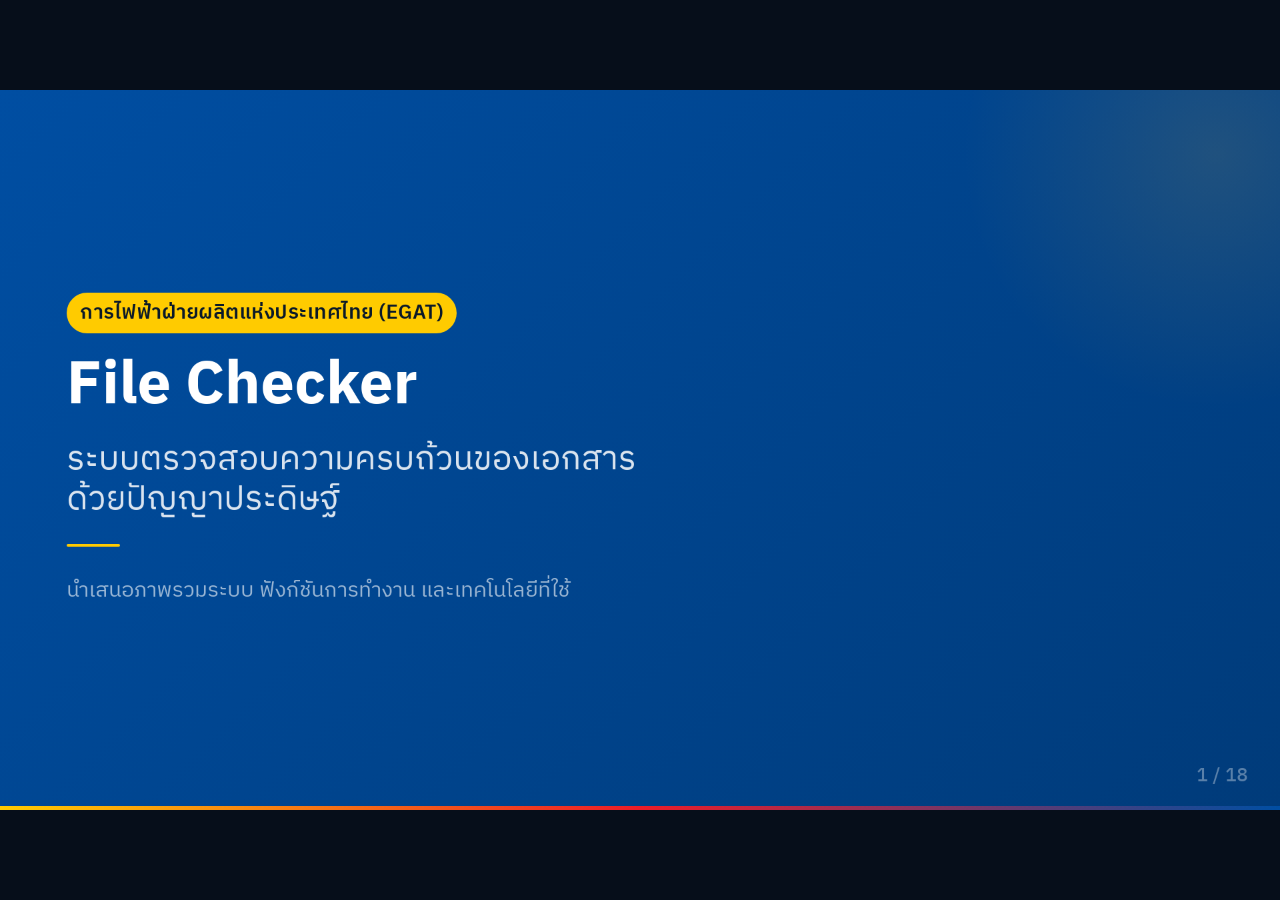
<file: docs/index.html>
<!DOCTYPE html>
<html lang="th">
<head>
<meta charset="utf-8"/>
<meta name="viewport" content="width=device-width, initial-scale=1.0"/>
<title>EGAT File Checker — นำเสนอโครงการ</title>
<script src="deck-stage.js"></script>
<link href="https://fonts.googleapis.com/css2?family=Sarabun:wght@300;400;500;600;700;800&family=IBM+Plex+Sans+Thai:wght@400;500;600;700&display=swap" rel="stylesheet"/>
<style>
:root {
  --egat-purple: #004EA2;
  --egat-purple-dark: #003B7A;
  --egat-purple-light: #2670B8;
  --egat-gold: #FFCB00;
  --egat-gold-light: #FFD940;
  --egat-red: #ED1C27;
  --egat-blue: #004EA2;
  --egat-white: #FAFAFA;
  --egat-gray: #E4EAF0;
  --egat-dark: #0A1929;
}
deck-stage { background: #060E1A; }
section {
  font-family: 'IBM Plex Sans Thai', 'Sarabun', sans-serif;
  color: #0A1929;
  overflow: hidden;
}
/* Utility */
.slide-purple { background: var(--egat-purple); color: #fff; }
.slide-dark { background: var(--egat-dark); color: #fff; }
.slide-white { background: var(--egat-white); color: var(--egat-dark); }
.slide-gold-accent { background: linear-gradient(135deg, var(--egat-purple) 0%, var(--egat-purple-dark) 100%); color: #fff; }

.tag {
  display: inline-block; padding: 6px 20px; border-radius: 100px;
  font-size:30px; font-weight: 600; letter-spacing: 0.5px;
}
.tag-gold { background: var(--egat-gold); color: var(--egat-dark); }
.tag-white { background: rgba(255,255,255,0.15); color: #fff; border: 1px solid rgba(255,255,255,0.25); }
.tag-purple { background: var(--egat-purple); color: #fff; }

.divider-gold { width: 80px; height: 4px; background: var(--egat-gold); border-radius: 2px; }
.divider-white { width: 80px; height: 4px; background: rgba(255,255,255,0.4); border-radius: 2px; }

h1 { font-weight: 800; margin: 0; line-height: 1.15; }
h2 { font-weight: 700; margin: 0; line-height: 1.2; }
h3 { font-weight: 600; margin: 0; line-height: 1.3; }
p { margin: 0; line-height: 1.6; }

.card {
  background: rgba(255,255,255,0.08); border: 1px solid rgba(255,255,255,0.12);
  border-radius: 16px; padding: 32px;
}
.card-white {
  background: #fff; border: 1px solid #D0D8E4;
  border-radius: 16px; padding: 32px; box-shadow: 0 2px 12px rgba(0,78,162,0.06);
}
.card-purple {
  background: var(--egat-purple); color: #fff;
  border-radius: 16px; padding: 32px;
}

.icon-circle {
  width: 56px; height: 56px; border-radius: 50%; display: flex;
  align-items: center; justify-content: center; font-size: 35px; flex-shrink: 0;
}
.icon-gold { background: var(--egat-gold); color: var(--egat-dark); }
.icon-purple { background: var(--egat-purple); color: #fff; }
.icon-white { background: rgba(255,255,255,0.15); color: #fff; }

.grid-2 { display: grid; grid-template-columns: 1fr 1fr; gap: 28px; }
.grid-3 { display: grid; grid-template-columns: 1fr 1fr 1fr; gap: 24px; }

.num-big { font-size:75px; font-weight: 800; color: var(--egat-gold); line-height: 1; }
.num-big-purple { font-size:75px; font-weight: 800; color: var(--egat-purple); line-height: 1; }

/* Flow arrow */
.flow { display: flex; align-items: stretch; gap: 0; }
.flow-step {
  flex: 1; padding: 20px 24px; text-align: center; position: relative;
  display: flex; flex-direction: column; align-items: center; justify-content: center; gap: 8px;
}
.flow-arrow {
  width: 28px; display: flex; align-items: center; justify-content: center;
  color: var(--egat-gold); font-size: 35px; font-weight: 700; flex-shrink: 0;
}

/* Table */
.tbl { width: 100%; border-collapse: collapse; font-size:32px; }
.tbl th { background: var(--egat-purple); color: #fff; padding: 14px 20px; text-align: left; font-weight: 600; }
.tbl td { padding: 14px 20px; border-bottom: 1px solid #D0D8E4; }
.tbl tr:nth-child(even) td { background: #EDF2F8; }

.footer-bar {
  position: absolute; bottom: 0; left: 0; right: 0; height: 6px;
  background: linear-gradient(90deg, var(--egat-gold) 0%, var(--egat-red, #ED1C27) 50%, var(--egat-purple) 100%);
}

.slide-num {
  position: absolute; bottom: 28px; right: 48px; font-size:28px;
  color: rgba(255,255,255,0.35); font-weight: 500;
}
.slide-num-dark {
  position: absolute; bottom: 28px; right: 48px; font-size:28px;
  color: rgba(30,20,51,0.25); font-weight: 500;
}
</style>
</head>
<body style="background-color: rgb(3, 78, 162)">
<deck-stage>

<!-- SLIDE 01: Title -->
<section class="slide-gold-accent" data-screen-label="01 Title" style="display: flex; flex-direction: column; justify-content: center; padding: 80px 100px; position: relative; color: #fff">
  <div style="position:absolute; top:0; right:0; width:480px; height:480px; background: radial-gradient(circle at 80% 20%, rgba(212,168,67,0.15) 0%, transparent 70%);"></div>
  <div style="display:flex; flex-direction:column; gap:28px; position:relative; z-index:1;">
    <span class="tag tag-gold" style="align-self:flex-start;">การไฟฟ้าฝ่ายผลิตแห่งประเทศไทย (EGAT)</span>
    <h1 style="font-size:90px;">File Checker</h1>
    <h2 style="font-size:50px; font-weight:400; opacity:0.85;">ระบบตรวจสอบความครบถ้วนของเอกสาร<br/>ด้วยปัญญาประดิษฐ์</h2>
    <div class="divider-gold" style="margin-top:8px;"></div>
    <p style="font-size:32px; opacity:0.6; margin-top:12px;">นำเสนอภาพรวมระบบ ฟังก์ชันการทำงาน และเทคโนโลยีที่ใช้</p>
  </div>
  <div class="footer-bar"></div>
  <span class="slide-num">1 / 18</span>
</section>

<!-- SLIDE 02: Problem -->
<section class="slide-white" data-screen-label="02 ที่มาและปัญหา" style="display:flex; flex-direction:column; padding: 72px 100px; gap:40px; position:relative;">
  <div>
    <span class="tag tag-purple" style="margin-bottom:16px;">ที่มาและความสำคัญ</span>
    <h2 style="font-size:62px; margin-top:20px; color:var(--egat-purple);">ทำไมต้องมีระบบนี้?</h2>
  </div>
  <div class="grid-2" style="flex:1;">
    <div style="display:flex; flex-direction:column; gap:24px;">
      <h3 style="font-size:38px; color:var(--egat-purple);">ปัญหาเดิม</h3>
      <div style="display:flex; gap:16px; align-items:flex-start;">
        <div class="icon-circle icon-purple" style="font-size:32px;">⏱</div>
        <div><p style="font-size:32px; font-weight:600;">ใช้เวลามาก</p><p style="font-size:30px; color:#666; margin-top:4px;">การตรวจสอบเอกสารด้วยบุคลากรแต่ละฉบับต้องใช้เวลาอ่านและเปรียบเทียบเป็นเวลานาน</p></div>
      </div>
      <div style="display:flex; gap:16px; align-items:flex-start;">
        <div class="icon-circle icon-purple" style="font-size:32px;">⚠</div>
        <div><p style="font-size:32px; font-weight:600;">โอกาสผิดพลาดสูง</p><p style="font-size:30px; color:#666; margin-top:4px;">การตรวจสอบด้วยสายตาอาจพลาดรายละเอียดสำคัญ โดยเฉพาะเอกสารที่มีจำนวนหน้ามาก</p></div>
      </div>
      <div style="display:flex; gap:16px; align-items:flex-start;">
        <div class="icon-circle icon-purple" style="font-size:32px;">📋</div>
        <div><p style="font-size:32px; font-weight:600;">ไม่มีมาตรฐานกลาง</p><p style="font-size:30px; color:#666; margin-top:4px;">เกณฑ์การตรวจสอบอาจแตกต่างกันไปตามผู้ตรวจแต่ละคน ขาดความสม่ำเสมอ</p></div>
      </div>
    </div>
    <div style="display:flex; flex-direction:column; gap:24px;">
      <h3 style="font-size:38px; color:var(--egat-gold);">แนวทางแก้ไข</h3>
      <div class="card-purple" style="min-height: 300px; display:flex; flex-direction:column; gap:20px; justify-content:center;">
        <p style="font-size:35px; font-weight:600;">นำ AI มาช่วยตรวจสอบอัตโนมัติ</p>
        <p style="font-size:30px; opacity:0.85; line-height:1.7;">ระบบรับไฟล์ PDF และรายการตรวจสอบ (Checklist) จากผู้ใช้ จากนั้นใช้ปัญญาประดิษฐ์จะวิเคราะห์ว่าเอกสารมีเนื้อหาครบตามข้อกำหนดหรือไม่ พร้อมให้คะแนนและหลักฐานอ้างอิง</p>
      </div>
    </div>
  </div>
  <div class="footer-bar"></div>
  <span class="slide-num-dark">2 / 18</span>
</section>

<!-- SLIDE 03: Overview -->
<section class="slide-white" data-screen-label="03 ภาพรวมระบบ" style="display:flex; flex-direction:column; padding: 72px 100px; gap:36px; position:relative;">
  <div>
    <span class="tag tag-purple">ภาพรวมการทำงาน</span>
    <h2 style="font-size:60px; margin-top:20px; color:var(--egat-purple);">ระบบทำงานอย่างไร?</h2>
  </div>
  <div class="flow" style="background:#EDF2F8; border-radius:16px; padding:8px;">
    <div class="flow-step" style="border-radius:12px;">
      <div class="icon-circle icon-gold">📄</div>
      <p style="font-size:30px; font-weight:700; color:var(--egat-purple);">อัปโหลด PDF</p>
      <p style="font-size:26px; color:#666;">ผู้ใช้เลือกไฟล์เอกสาร<br/>ที่ต้องการตรวจสอบ</p>
    </div>
    <div class="flow-arrow">→</div>
    <div class="flow-step">
      <div class="icon-circle icon-gold">📝</div>
      <p style="font-size:30px; font-weight:700; color:var(--egat-purple);">กำหนด Checklist</p>
      <p style="font-size:26px; color:#666;">ระบุหัวข้อและรายการ<br/>ที่ต้องการตรวจสอบ</p>
    </div>
    <div class="flow-arrow">→</div>
    <div class="flow-step">
      <div class="icon-circle icon-gold">🔍</div>
      <p style="font-size:30px; font-weight:700; color:var(--egat-purple);">อ่านข้อความ</p>
      <p style="font-size:26px; color:#666;">อ่านข้อความ PDF<br/>รองรับไฟล์ดิจิทัลและภาพสแกน</p>
    </div>
    <div class="flow-arrow">→</div>
    <div class="flow-step">
      <div class="icon-circle icon-gold">🤖</div>
      <p style="font-size:30px; font-weight:700; color:var(--egat-purple);">AI วิเคราะห์</p>
      <p style="font-size:26px; color:#666;">ส่งข้อความให้ AI ตรวจสอบ<br/>ทีละรายการ</p>
    </div>
    <div class="flow-arrow">→</div>
    <div class="flow-step" style="border-radius:12px;">
      <div class="icon-circle icon-gold">📊</div>
      <p style="font-size:30px; font-weight:700; color:var(--egat-purple);">แสดงผลลัพธ์</p>
      <p style="font-size:26px; color:#666;">ผ่าน/ไม่ผ่าน พร้อมคะแนน<br/>และหลักฐานอ้างอิง</p>
    </div>
  </div>
  <div class="grid-3" style="margin-top:8px;">
    <div class="card-white" style="text-align:center; padding:24px;">
      <p style="font-size:28px; font-weight:600; color:var(--egat-purple);">ผู้ใช้กำหนด Checklist เอง</p>
      <p style="font-size:25px; color:#888; margin-top:6px;">บันทึกเป็น Preset ใช้ซ้ำได้</p>
    </div>
    <div class="card-white" style="text-align:center; padding:24px;">
      <p style="font-size:28px; font-weight:600; color:var(--egat-purple);">เลือก AI ได้ตามความเหมาะสม</p>
      <p style="font-size:25px; color:#888; margin-top:6px;">Local AI / Gemini / OpenAI</p>
    </div>
    <div class="card-white" style="text-align:center; padding:24px;">
      <p style="font-size:28px; font-weight:600; color:var(--egat-purple);">ส่งออก Excel ได้ทันที</p>
      <p style="font-size:25px; color:#888; margin-top:6px;">สรุปผล + รายละเอียดทุกข้อ</p>
    </div>
  </div>
  <div class="footer-bar"></div>
  <span class="slide-num-dark">3 / 18</span>
</section>

<!-- SLIDE 04: Architecture -->
<section class="slide-dark" data-screen-label="04 สถาปัตยกรรม" style="display:flex; flex-direction:column; padding: 56px 100px; gap:24px; position:relative;">
  <div>
    <span class="tag tag-gold">สถาปัตยกรรมระบบ</span>
    <h2 style="font-size:60px; margin-top:16px;">โครงสร้างของระบบ</h2>
  </div>
  <div style="display:flex; gap:32px; flex:1;">
    <!-- Left: main stack -->
    <div style="flex:1; display:flex; flex-direction:column; gap:12px;">
      <div class="card" style="display:flex; gap:20px; align-items:center; padding:24px;">
        <div class="icon-circle icon-gold">🖥</div>
        <div>
          <p style="font-size:30px; font-weight:700;">Frontend (หน้าจอผู้ใช้งาน)</p>
          <p style="font-size:24px; opacity:0.7;">HTML + CSS + Vanilla JavaScript<br/>ออกแบบด้วย Jinja2 Templates แสดงผลผ่านเว็บเบราว์เซอร์</p>
        </div>
      </div>
      <div style="text-align:center; color:var(--egat-gold); font-size:30px;">⬇</div>
      <div class="card" style="display:flex; gap:20px; align-items:center; padding:24px;">
        <div class="icon-circle icon-gold">⚙</div>
        <div>
          <p style="font-size:30px; font-weight:700;">Backend (ระบบประมวลผล)</p>
          <p style="font-size:24px; opacity:0.7;">FastAPI (Python) ทำงานบน Uvicorn<br/>รับคำสั่ง อ่าน PDF ส่งคำถามให้ AI และรวบรวมผลลัพธ์</p>
        </div>
      </div>
      <div style="text-align:center; color:var(--egat-gold); font-size:30px;">⬇</div>
      <div class="card" style="display:flex; gap:20px; align-items:center; padding:24px;">
        <div class="icon-circle icon-gold">🤖</div>
        <div>
          <p style="font-size:30px; font-weight:700;">AI Layer</p>
          <p style="font-size:24px; opacity:0.7;">รองรับ 3 ช่องทาง: Ollama (Local), EGAT AI Gateway, Cloud AI<br/>สื่อสารผ่าน HTTP (httpx)</p>
        </div>
      </div>
    </div>
    <!-- Right: file modules -->
    <div style="width:440px; display:flex; flex-direction:column; gap:12px;">
      <p style="font-size:28px; font-weight:600; color:var(--egat-gold); margin-bottom:4px;">โครงสร้างของไฟล์</p>
      <div class="card" style="padding:18px; font-size:23px; display:flex; flex-direction:column; gap:10px;">
        <div><span style="color:var(--egat-gold); font-weight:700;">run.py</span><span style="opacity:0.6;"> — จุดเริ่มต้นโปรแกรม</span></div>
        <div><span style="color:var(--egat-gold); font-weight:700;">main.py</span><span style="opacity:0.6;"> — API Routes ทั้งหมด</span></div>
        <div><span style="color:var(--egat-gold); font-weight:700;">config.py</span><span style="opacity:0.6;"> — ตัวแปรต่างๆ ของระบบ</span></div>
        <div style="border-top:1px solid rgba(255,255,255,0.1); padding-top:10px;">
          <span style="color:var(--egat-gold); font-weight:700;">checker/</span>
        </div>
        <div style="padding-left:16px;"><span style="color:var(--egat-gold-light);">pdf_extractor.py</span><span style="opacity:0.6;"> — อ่าน PDF</span></div>
        <div style="padding-left:16px;"><span style="color:var(--egat-gold-light);">orchestrator.py</span><span style="opacity:0.6;"> — ควบคุม AI</span></div>
        <div style="padding-left:16px;"><span style="color:var(--egat-gold-light);">models.py</span><span style="opacity:0.6;"> — โครงสร้างข้อมูล</span></div>
        <div style="padding-left:16px;"><span style="color:var(--egat-gold-light);">excel_exporter.py</span><span style="opacity:0.6;"> — ส่งออก Excel</span></div>
      </div>
      <div class="card" style="padding:16px; text-align:center;">
        <p style="font-size:23px; opacity:0.6;">รวบรวมเป็นไฟล์ .exe เดียว</p>
        <p style="font-size:28px; font-weight:700; color:var(--egat-gold);">FileChecker.exe</p>
        <p style="font-size:23px; opacity:0.6;">ด้วย PyInstaller</p>
      </div>
    </div>
  </div>
  <div class="footer-bar"></div>
  <span class="slide-num">4 / 18</span>
</section>

<!-- SLIDE 05: PDF Extraction -->
<section class="slide-white" data-screen-label="05 การอ่าน PDF" style="display:flex; flex-direction:column; padding: 72px 100px; gap:36px; position:relative;">
  <div>
    <span class="tag tag-purple">ฟังก์ชันที่ 1</span>
    <h2 style="font-size:60px; margin-top:20px; color:var(--egat-purple);">การอ่านข้อความจากเอกสาร PDF</h2>
  </div>
  <div class="grid-2" style="flex:1;">
    <div class="card-white" style="display:flex; flex-direction:column; gap:20px;">
      <div style="display:flex; gap:12px; align-items:center;">
        <div class="icon-circle icon-purple">📄</div>
        <h3 style="font-size:35px; color:var(--egat-purple);">PDF ดิจิทัล</h3>
      </div>
      <p style="font-size:30px; color:#555; line-height:1.7;">เอกสารที่สร้างจากคอมพิวเตอร์ เช่น ส่งออกจาก Word หรือ Excel มีข้อความฝังอยู่ในไฟล์</p>
      <div style="background:#EDF2F8; border-radius:12px; padding:20px;">
        <p style="font-size:28px; font-weight:600; color:var(--egat-purple);">วิธีการ</p>
        <p style="font-size:28px; color:#555; margin-top:8px;">ใช้ <strong>PyMuPDF</strong> ดึงข้อความโดยตรง เปรียบเสมือนการคัดลอกข้อความจากหน้าจอ</p>
      </div>
      <div style="display:flex; gap:12px; align-items:center; margin-top:auto;">
        <span style="font-size:40px;">⚡</span>
        <p style="font-size:30px; font-weight:600; color:var(--egat-purple);">รวดเร็ว ประมวลผลเกือบทันที</p>
      </div>
    </div>
    <div class="card-white" style="display:flex; flex-direction:column; gap:20px;">
      <div style="display:flex; gap:12px; align-items:center;">
        <div class="icon-circle icon-gold">🖼</div>
        <h3 style="font-size:35px; color:var(--egat-purple);">PDF จากการสแกน</h3>
      </div>
      <p style="font-size:30px; color:#555; line-height:1.7;">เอกสารที่ได้จากเครื่องสแกน หรือเป็นการนำภาพถ่ายมาใส่ ไม่มีข้อความฝังอยู่ มีเพียงรูปภาพของตัวหนังสือ</p>
      <div style="background:#FFF8E8; border-radius:12px; padding:20px;">
        <p style="font-size:28px; font-weight:600; color:var(--egat-gold);">วิธีการ</p>
        <p style="font-size:28px; color:#555; margin-top:8px;">แปลงหน้าเป็นภาพ แล้วใช้ <strong>Tesseract OCR</strong> อ่านข้อความภาษาไทยและอังกฤษ</p>
      </div>
      <div style="display:flex; gap:12px; align-items:center; margin-top:auto;">
        <span style="font-size:40px;">🐢</span>
        <p style="font-size:30px; font-weight:600; color:#888;">ใช้เวลามากกว่า ต้องแปลงภาพเป็นตัวอักษร</p>
      </div>
    </div>
  </div>
  <div style="background:#EDF2F8; border-radius:12px; padding:16px 28px; display:flex; align-items:center; gap:16px;">
    <span style="font-size:35px;">💡</span>
    <p style="font-size:29px; color:#555;"><strong>เกณฑ์การจำแนก PDF ดิจิทัลและ PDF จากการสแกน:</strong> หากหน้าใดมีข้อความน้อยกว่า 100 ตัวอักษร ระบบจะถือว่าเป็นภาพสแกน และส่งให้ OCR ประมวลผลโดยอัตโนมัติ</p>
  </div>
  <div class="footer-bar"></div>
  <span class="slide-num-dark">5 / 18</span>
</section>

<!-- SLIDE 06: Chunking -->
<section class="slide-purple" data-screen-label="06 การแบ่งข้อความ" style="display:flex; flex-direction:column; padding: 72px 100px; gap:36px; position:relative;">
  <div>
    <span class="tag tag-white">ฟังก์ชันที่ 2</span>
    <h2 style="font-size:60px; margin-top:20px;">การแบ่งข้อความ (Chunking)</h2>
    <p style="font-size:32px; opacity:0.8; margin-top:12px;">AI แต่ละโมเดลมีขีดจำกัดปริมาณข้อความที่รับได้ต่อครั้ง หากเอกสารมีขนาดใหญ่ ต้องแบ่งเป็นส่วนย่อยก่อน</p>
  </div>
  <div class="grid-2" style="flex:1;">
    <div style="display:flex; flex-direction:column; gap:20px;">
      <div class="card">
        <p style="font-size:30px; font-weight:700; color:var(--egat-gold);">ขนาดข้อความ (Chunk Size)</p>
        <p class="num-big" style="margin-top:8px;">24,000</p>
        <p style="font-size:30px; opacity:0.7;">ตัวอักษร (ประมาณ 6,000–8,000 คำ)</p>
      </div>
      <div class="card">
        <p style="font-size:30px; font-weight:700; color:var(--egat-gold);">ข้อความทับซ้อน (Overlap)</p>
        <p class="num-big" style="margin-top:8px;">2,000</p>
        <p style="font-size:30px; opacity:0.7;">ตัวอักษร (ป้องกันเนื้อหาตรงรอยต่อสูญหาย)</p>
      </div>
    </div>
    <div style="display:flex; flex-direction:column; gap:20px;">
      <div class="card" style="flex:1;">
        <p style="font-size:30px; font-weight:700; color:var(--egat-gold); margin-bottom:16px;">หลักการทำงาน</p>
        <div style="display:flex; flex-direction:column; gap:16px;">
          <div style="display:flex; gap:12px; align-items:flex-start;">
            <span style="font-size:35px; color:var(--egat-gold); font-weight:800;">1</span>
            <p style="font-size:29px; opacity:0.9;">แบ่งข้อความตามตัวคั่นหน้า [หน้า N] เพื่อไม่ตัดข้ามหน้า</p>
          </div>
          <div style="display:flex; gap:12px; align-items:flex-start;">
            <span style="font-size:35px; color:var(--egat-gold); font-weight:800;">2</span>
            <p style="font-size:29px; opacity:0.9;">รวมหน้าจนครบ 24,000 ตัวอักษร แล้วเริ่ม Chunk ใหม่</p>
          </div>
          <div style="display:flex; gap:12px; align-items:flex-start;">
            <span style="font-size:35px; color:var(--egat-gold); font-weight:800;">3</span>
            <p style="font-size:29px; opacity:0.9;">ทำซ้ำจนครบทุกหน้าของเอกสาร</p>
          </div>
          <div style="display:flex; gap:12px; align-items:flex-start;">
            <span style="font-size:35px; color:var(--egat-gold); font-weight:800;">4</span>
            <p style="font-size:29px; opacity:0.9;">ส่งชิ้นข้อความทีละ Chunk ให้ AI วิเคราะห์</p>
          </div>
        </div>
      </div>
      <div class="card" style="background:rgba(212,168,67,0.15); border-color:rgba(212,168,67,0.3);">
        <p style="font-size:29px;">⚡ <strong>เทคนิคเพิ่มความเร็ว</strong> หาก AI พบว่ารายการนั้น "ผ่าน" ใน Chunk ใดแล้ว จะหยุดทันทีโดยไม่ตรวจ Chunk ที่เหลือ</p>
      </div>
    </div>
  </div>
  <div class="footer-bar"></div>
  <span class="slide-num">6 / 18</span>
</section>

<!-- SLIDE 07: AI Analysis -->
<section class="slide-white" data-screen-label="07 การวิเคราะห์ด้วย AI" style="display:flex; flex-direction:column; padding: 56px 80px; gap:20px; position:relative;">
  <div>
    <span class="tag tag-purple">ฟังก์ชันที่ 3</span>
    <h2 style="font-size:52px; margin-top:14px; color:var(--egat-purple);">การวิเคราะห์ด้วย AI (Prompt จริงที่ใช้)</h2>
  </div>
  <div style="display:flex; gap:24px; flex:1; min-height:0;">
    <!-- Left: actual prompt -->
    <div style="flex:1.6; background:var(--egat-dark); border-radius:14px; padding:24px 28px; font-family:'Consolas','Courier New',monospace; font-size:16px; color:#D0D8E4; line-height:1.65; overflow:hidden;">
<pre style="margin:0; white-space:pre-wrap; font-family:inherit; font-size:inherit; color:inherit; line-height:inherit;"><span style="color:#FFD940;">คุณคือระบบตรวจสอบเอกสารที่เข้มงวด</span> หน้าที่ของคุณคือตรวจสอบว่าเอกสารมีเนื้อหา
ครอบคลุมข้อกำหนดที่ระบุอย่างชัดเจนหรือไม่

<span style="color:#81C784;">หัวข้อ:</span> {section_title}
<span style="color:#81C784;">ข้อกำหนด:</span> {requirement}

<span style="color:#FFD940;">เกณฑ์การตัดสิน (เข้มงวด):</span>
- "<span style="color:#81C784;">pass</span>" = เอกสารมีเนื้อหาที่ระบุถึงข้อกำหนดนี้อย่างชัดเจนและเฉพาะเจาะจง
   ต้องระบุ evidence เป็นข้อความจากเอกสารที่อ้างอิงได้
- "<span style="color:#E57373;">fail</span>" = เอกสารไม่มีเนื้อหาที่กล่าวถึงข้อกำหนดนี้อย่างชัดเจน
   หรือมีเพียงการกล่าวถึงแบบผ่านๆ โดยไม่มีสาระสำคัญ evidence ต้องเป็น null

<span style="color:#FFD940;">หลักการ (ต้องปฏิบัติตามอย่างเคร่งครัด):</span>
1. ต้องกล่าวถึงประเด็นในข้อกำหนดอย่างชัดเจนและตรงประเด็น
2. หากกล่าวถึงหัวข้อกว้างๆ แต่ไม่มีรายละเอียดที่ต้องการ ให้ตอบ "fail"
3. หากไม่มีข้อความที่พิสูจน์ได้โดยตรง ให้ตอบ "fail"
4. เมื่อสงสัย ให้เลือก "fail" เสมอ</span>
5. evidence ต้องเป็นข้อความจากเอกสารโดยตรง ห้ามแต่งขึ้นเอง
6. found_in_document = true เฉพาะเมื่อพบหลักฐานชัดเจน
7. ห้ามใช้ภาษาอังกฤษในการอธิบาย ต้องตอบเป็นภาษาไทยเท่านั้น
8. reasoning_in_thai ต้องสั้น 1-2 ประโยคเท่านั้น
9. evidence ต้องสั้น ไม่เกิน 80 ตัวอักษร

ตอบเป็น JSON เท่านั้น ตามรูปแบบนี้:
{
  "status": "<span style="color:#81C784;">pass</span> หรือ <span style="color:#E57373;">fail</span>",
  "reasoning_in_thai": "1-2 ประโยคสั้นๆ เป็นภาษาไทยเท่านั้น",
  "evidence": "ข้อความจากเอกสาร ไม่เกิน 80 ตัวอักษร หรือ null",
  "found_in_document": <span style="color:#FFD940;">true</span>
}

<span style="color:#81C784;">DOCUMENT:</span>
{document_text}</pre>
    </div>
    <!-- Right: annotations -->
    <div style="width:340px; display:flex; flex-direction:column; gap:14px;">
      <div class="card-white" style="padding:18px;">
        <p style="font-size:24px; font-weight:700; color:var(--egat-purple);">🎭 กำหนดบทบาท</p>
        <p style="font-size:21px; color:#555; margin-top:6px; line-height:1.6;">บอก AI ว่าเป็น "ผู้ตรวจสอบที่เข้มงวด" เพื่อปรับพฤติกรรมให้ระวังมากขึ้น</p>
      </div>
      <div class="card-white" style="padding:18px;">
        <p style="font-size:24px; font-weight:700; color:var(--egat-purple);">⚖ นิยาม pass/fail ชัดเจน</p>
        <p style="font-size:21px; color:#555; margin-top:6px; line-height:1.6;">กันการตีความเอง พร้อมระบุว่าเมื่อไหร่ต้องใส่ evidence</p>
      </div>
      <div class="card-white" style="padding:18px;">
        <p style="font-size:24px; font-weight:700; color:var(--egat-purple);">🛡 หลัก 9 ข้อ ป้องกัน Hallucination</p>
        <p style="font-size:21px; color:#555; margin-top:6px; line-height:1.6;">เน้นข้อ 4-5: เมื่อสงสัยให้ fail และห้ามแต่ง evidence เพื่อลด false positive</p>
      </div>
      <div class="card-white" style="padding:18px;">
        <p style="font-size:24px; font-weight:700; color:var(--egat-purple);">📋 บังคับรูปแบบ JSON</p>
        <p style="font-size:21px; color:#555; margin-top:6px; line-height:1.6;">มี Regex fallback แยกแต่ละฟิลด์ออกมาได้ แม้ JSON ถูกตัดกลางคัน</p>
      </div>
    </div>
  </div>
  <div class="footer-bar"></div>
  <span class="slide-num-dark">7 / 18</span>
</section>

<!-- SLIDE 08: Multi-AI Support -->
<section class="slide-dark" data-screen-label="08 รองรับ AI หลายประเภท" style="display:flex; flex-direction:column; padding: 72px 100px; gap:36px; position:relative;">
  <div>
    <span class="tag tag-gold">ฟังก์ชันที่ 4</span>
    <h2 style="font-size:60px; margin-top:20px;">รองรับ AI หลายผู้ให้บริการ</h2>
  </div>
  <div class="grid-3" style="flex:1;">
    <div class="card" style="display:flex; flex-direction:column; gap:16px;">
      <div style="display:flex; gap:12px; align-items:center;">
        <div class="icon-circle icon-white">🏠</div>
        <h3 style="font-size:32px;">Local AI (Ollama)</h3>
      </div>
      <p style="font-size:28px; opacity:0.8; line-height:1.7;">ใช้โมเดล Gemma 4 (26B) จาก Google ประมวลผลภายในเครื่อง</p>
      <div style="margin-top:auto; display:flex; flex-direction:column; gap:8px;">
        <div style="display:flex; gap:8px; align-items:center;"><span style="color:#81C784;">✓</span><p style="font-size:26px; opacity:0.8;">เหมาะกับเอกสารลับ</p></div>
        <div style="display:flex; gap:8px; align-items:center;"><span style="color:#81C784;">✓</span><p style="font-size:26px; opacity:0.8;">ไม่มีค่าใช้จ่ายต่อครั้ง</p></div>
        <div style="display:flex; gap:8px; align-items:center;"><span style="color:#81C784;">✓</span><p style="font-size:26px; opacity:0.8;">ใช้งานแบบออฟไลน์ได้</p></div>
        <div style="display:flex; gap:8px; align-items:center;"><span style="color:#E57373;">✗</span><p style="font-size:26px; opacity:0.8;">ต้องการคอมพิวเตอร์สเปคสูง</p></div>
      </div>
    </div>
    <div class="card" style="display:flex; flex-direction:column; gap:16px; border-color:rgba(212,168,67,0.3);">
      <div style="display:flex; gap:12px; align-items:center;">
        <div class="icon-circle icon-gold">☁</div>
        <h3 style="font-size:32px;">EGAT AI Gateway</h3>
      </div>
      <p style="font-size:28px; opacity:0.8; line-height:1.7;">เรียกใช้ผ่าน AI Gateway</p>
      <div style="margin-top:auto; display:flex; flex-direction:column; gap:8px;">
        <div style="display:flex; gap:8px; align-items:center;"><span style="color:#81C784;">✓</span><p style="font-size:26px; opacity:0.8;">ตอบเร็ว แม่นยำสูง</p></div>
        <div style="display:flex; gap:8px; align-items:center;"><span style="color:#81C784;">✓</span><p style="font-size:26px; opacity:0.8;">ใช้กับเครื่องสเปคต่ำได้</p></div>
        <div style="display:flex; gap:8px; align-items:center;"><span style="color:#81C784;">✓</span><p style="font-size:26px; opacity:0.8;">ขอ API จากฝ่ายกลยุทธ์เทคโนโลยีดิจิทัล</p></div>
        <div style="display:flex; gap:8px; align-items:center;"><span style="color:#E57373;">✗</span><p style="font-size:26px; opacity:0.8;">ต้องอยู่ภายในเครือข่ายของ กฟผ.</p></div>
      </div>
    </div>
    <div class="card" style="display:flex; flex-direction:column; gap:16px;">
      <div style="display:flex; gap:12px; align-items:center;">
        <div class="icon-circle icon-white">🌐</div>
        <h3 style="font-size:32px;">Cloud AI</h3>
      </div>
      <p style="font-size:28px; opacity:0.8; line-height:1.7;">เรียกใช้ผ่าน OpenAI API รองรับ GPT-4o, GPT-5 และ o-series หรือเรียกใช้ผ่าน Gemini API รองรับหลายโมเดล เช่น Gemini 3.1 Pro, Gemini 3 Flash</p>
      <div style="margin-top:auto; display:flex; flex-direction:column; gap:8px;">
        <div style="display:flex; gap:8px; align-items:center;"><span style="color:#81C784;">✓</span><p style="font-size:26px; opacity:0.8;">ตอบเร็ว แม่นยำสูง</p></div>
        <div style="display:flex; gap:8px; align-items:center;"><span style="color:#81C784;">✓</span><p style="font-size:26px; opacity:0.8;">ใช้กับเครื่องสเปคต่ำได้</p></div>
        <div style="display:flex; gap:8px; align-items:center;"><span style="color:#81C784;">✓</span><p style="font-size:26px; opacity:0.8;">ไม่มีค่าใช้จ่ายต่อครั้ง</p></div>
        <div style="display:flex; gap:8px; align-items:center;"><span style="color:#E57373;">✗</span><p style="font-size:26px; opacity:0.8;">มีค่าใช้จ่ายตามจำนวน Token</p></div>
      </div>
    </div>
  </div>
  <div style="background:rgba(212,168,67,0.1); border:1px solid rgba(212,168,67,0.25); border-radius:12px; padding:16px 28px; display:flex; align-items:center; gap:16px;">
    <span style="font-size:32px;">💡</span>
    <p style="font-size:29px; opacity:0.85;"><strong>คำแนะนำ</strong> เอกสารลับภายในองค์กรใช้ Local AI / เอกสารทั่วไป ต้องการความเร็วและแม่นยำใช้ AI Gateway หรือ Cloud AI</p>
  </div>
  <div class="footer-bar"></div>
  <span class="slide-num">8 / 18</span>
</section>

<!-- SLIDE 09: Error Handling & Robustness -->
<section class="slide-white" data-screen-label="09 ความทนทานของระบบ" style="display:flex; flex-direction:column; padding: 72px 100px; gap:36px; position:relative;">
  <div>
    <span class="tag tag-purple">ฟังก์ชันที่ 5</span>
    <h2 style="font-size:60px; margin-top:20px; color:var(--egat-purple);">กลไกรับมือข้อผิดพลาดอัตโนมัติ</h2>
  </div>
  <div class="grid-2" style="flex:1;">
    <div style="display:flex; flex-direction:column; gap:20px;">
      <div class="card-white">
        <p style="font-size:30px; font-weight:700; color:var(--egat-purple);">Exponential Backoff Retry</p>
        <p style="font-size:28px; color:#555; margin-top:8px; line-height:1.7;">เมื่อ Gemini หรือ OpenAI ตอบกลับด้วยรหัส 429 (เกินโควตา) หรือ 503 (เซิร์ฟเวอร์เต็ม) ระบบจะรอแล้วลองใหม่โดยเพิ่มเวลารอเป็นทวีคูณ สูงสุด 5 ครั้ง</p>
        <div style="display:flex; gap:8px; margin-top:12px; align-items:center;">
          <span style="background:var(--egat-purple); color:#fff; padding:4px 12px; border-radius:6px; font-size:25px;">1 วินาที</span>
          <span style="color:#888;">→</span>
          <span style="background:var(--egat-purple); color:#fff; padding:4px 12px; border-radius:6px; font-size:25px;">2 วินาที</span>
          <span style="color:#888;">→</span>
          <span style="background:var(--egat-purple); color:#fff; padding:4px 12px; border-radius:6px; font-size:25px;">4 วินาที</span>
          <span style="color:#888;">→</span>
          <span style="background:var(--egat-purple); color:#fff; padding:4px 12px; border-radius:6px; font-size:25px;">8 วินาที</span>
          <span style="color:#888;">→</span>
          <span style="background:var(--egat-purple); color:#fff; padding:4px 12px; border-radius:6px; font-size:25px;">16 วินาที</span>
        </div>
      </div>
      <div class="card-white">
        <p style="font-size:30px; font-weight:700; color:var(--egat-purple);">JSON Fallback Parser</p>
        <p style="font-size:28px; color:#555; margin-top:8px; line-height:1.7;">หาก AI ส่ง JSON ที่ไม่สมบูรณ์ (เช่น ถูกตัดกลางคัน) ระบบใช้ Regular Expression แยกค่าแต่ละฟิลด์ออกมาทีละตัว เพื่อให้ได้ผลลัพธ์ออกมา</p>
      </div>
    </div>
    <div style="display:flex; flex-direction:column; gap:20px;">
      <div class="card-white">
        <p style="font-size:30px; font-weight:700; color:var(--egat-purple);">Thai Language Retry</p>
        <p style="font-size:28px; color:#555; margin-top:8px; line-height:1.7;">ตรวจสอบว่าคำตอบที่ AI ตอบเป็นภาษาไทยหรือไม่ (ต้องมีตัวอักษรไทยอย่างน้อย 15%) หากเป็นภาษาอังกฤษ ระบบจะส่งคำสั่งใหม่ด้วยข้อความเน้นย้ำกว่าเดิม</p>
      </div>
      <div class="card-white">
        <p style="font-size:30px; font-weight:700; color:var(--egat-purple);">Sanitize Reasoning</p>
        <p style="font-size:28px; color:#555; margin-top:8px; line-height:1.7;">บางครั้ง AI อาจสร้างข้อความซ้ำวนไปมา ระบบจะตรวจจับและตัดส่วนที่ซ้ำออกอัตโนมัติ ทั้งระดับตัวอักษรและระดับคำ</p>
      </div>
      <div class="card-white">
        <p style="font-size:30px; font-weight:700; color:var(--egat-purple);">Pydantic Validation</p>
        <p style="font-size:28px; color:#555; margin-top:8px; line-height:1.7;">ตรวจสอบโครงสร้าง Checklist ก่อนประมวลผล หากไม่ถูกต้องจะแจ้งกลับทันทีพร้อมรายละเอียดข้อผิดพลาด</p>
      </div>
    </div>
  </div>
  <div class="footer-bar"></div>
  <span class="slide-num-dark">9 / 18</span>
</section>

<!-- SLIDE 10: SSE Streaming -->
<section class="slide-purple" data-screen-label="10 การแสดงผล Real-time" style="display:flex; flex-direction:column; padding: 72px 100px; gap:36px; position:relative;">
  <div>
    <span class="tag tag-white">ฟังก์ชันที่ 6</span>
    <h2 style="font-size:60px; margin-top:20px;">การแสดงผลแบบ Real-time (SSE)</h2>
  </div>
  <div style="display:flex; gap:40px; flex:1; align-items:center;">
    <div style="flex:1; display:flex; flex-direction:column; gap:24px;">
      <p style="font-size:32px; opacity:0.9; line-height:1.7;">ผู้ใช้ไม่ต้องรอจนกว่าการตรวจสอบทั้งหมดจะเสร็จสิ้น ผลลัพธ์แต่ละรายการจะปรากฏบนหน้าจอทันทีที่ AI วิเคราะห์เสร็จ</p>
      <div class="card" style="display:flex; flex-direction:column; gap:20px;">
        <p style="font-size:30px; font-weight:700; color:var(--egat-gold);">Server-Sent Events (SSE)</p>
        <div style="display:flex; flex-direction:column; gap:12px;">
          <div style="display:flex; gap:12px; align-items:flex-start;">
            <span style="color:var(--egat-gold); font-weight:800; font-size:30px;">1</span>
            <p style="font-size:29px; opacity:0.9;">Backend ส่ง Event "start" แจ้งจำนวนรายการทั้งหมด</p>
          </div>
          <div style="display:flex; gap:12px; align-items:flex-start;">
            <span style="color:var(--egat-gold); font-weight:800; font-size:30px;">2</span>
            <p style="font-size:29px; opacity:0.9;">ส่ง Event "item" ทุกครั้งที่ AI ตรวจเสร็จ 1 รายการ</p>
          </div>
          <div style="display:flex; gap:12px; align-items:flex-start;">
            <span style="color:var(--egat-gold); font-weight:800; font-size:30px;">3</span>
            <p style="font-size:29px; opacity:0.9;">Frontend รับ Event แล้วแสดงผลลัพธ์ทันที</p>
          </div>
          <div style="display:flex; gap:12px; align-items:flex-start;">
            <span style="color:var(--egat-gold); font-weight:800; font-size:30px;">4</span>
            <p style="font-size:29px; opacity:0.9;">ส่ง Event "done" พร้อมสรุปคะแนนเมื่อเสร็จทั้งหมด</p>
          </div>
        </div>
      </div>
    </div>
    <div style="width:400px; display:flex; flex-direction:column; gap:16px;">
      <div class="card" style="padding:20px; display:flex; gap:12px; align-items:center;">
        <span style="font-size:35px; color:#81C784;">✓</span>
        <div><p style="font-size:28px; font-weight:600;">หัวข้อ 1.1 — นโยบายความเสี่ยง</p><p style="font-size:22px; opacity:0.6;">FOUND +5 คะแนน</p></div>
      </div>
      <div class="card" style="padding:20px; display:flex; gap:12px; align-items:center;">
        <span style="font-size:35px; color:#81C784;">✓</span>
        <div><p style="font-size:28px; font-weight:600;">หัวข้อ 1.2 — แผนจัดการ</p><p style="font-size:22px; opacity:0.6;">FOUND +3 คะแนน</p></div>
      </div>
      <div class="card" style="padding:20px; display:flex; gap:12px; align-items:center; border-color:rgba(229,115,115,0.3); background:rgba(229,115,115,0.08);">
        <span style="font-size:35px; color:#81C784;">✓</span>
        <div><p style="font-size:28px; font-weight:600;">หัวข้อ 2.1 — ผลการติดตาม</p><p style="font-size:22px; opacity:0.6;">FOUND +2 คะแนน</p></div>
      </div>
      <div class="card" style="padding:20px; display:flex; gap:12px; align-items:center; opacity:0.4;">
        <span style="font-size:30px; animation: spin 1s linear infinite;">⏳</span>
        <div><p style="font-size:28px; font-weight:600;">กำลังตรวจสอบ 3/8...</p><p style="font-size:22px; opacity:0.6;">โปรดรอสักครู่</p></div>
      </div>
    </div>
  </div>
  <div class="footer-bar"></div>
  <span class="slide-num">10 / 18</span>
</section>

<!-- SLIDE 11: Excel Export -->
<section class="slide-white" data-screen-label="11 การส่งออก Excel" style="display:flex; flex-direction:column; padding: 72px 100px; gap:36px; position:relative;">
  <div>
    <span class="tag tag-purple">ฟังก์ชันที่ 7</span>
    <h2 style="font-size:60px; margin-top:20px; color:var(--egat-purple);">การส่งออกผลลัพธ์เป็น Excel</h2>
  </div>
  <div class="grid-2" style="flex:1;">
    <div class="card-white" style="display:flex; flex-direction:column; gap:20px;">
      <div style="display:flex; gap:12px; align-items:center;">
        <div class="icon-circle icon-purple" style="font-size:32px;">📊</div>
        <h3 style="font-size:35px; color:var(--egat-purple);">ชีทที่ 1 สรุปผล</h3>
      </div>
      <div style="display:flex; flex-direction:column; gap:12px;">
        <div style="display:flex; justify-content:space-between; padding:10px 16px; background:#EDF2F8; border-radius:8px;">
          <span style="font-size:28px; font-weight:600;">ชื่อไฟล์</span><span style="font-size:28px; color:#555;">report.pdf</span>
        </div>
        <div style="display:flex; justify-content:space-between; padding:10px 16px; background:#EDF2F8; border-radius:8px;">
          <span style="font-size:28px; font-weight:600;">วันที่ตรวจสอบ</span><span style="font-size:28px; color:#555;">06/05/2026 14:30</span>
        </div>
        <div style="display:flex; justify-content:space-between; padding:10px 16px; background:#EDF2F8; border-radius:8px;">
          <span style="font-size:28px; font-weight:600;">จำนวนรายการ</span><span style="font-size:28px; color:#555;">20 ข้อ</span>
        </div>
        <div style="display:flex; justify-content:space-between; padding:10px 16px; background:#EDF2F8; border-radius:8px;">
          <span style="font-size:28px; font-weight:600;">ผ่าน / ไม่ผ่าน</span><span style="font-size:28px; color:#555;">16 / 4</span>
        </div>
        <div style="display:flex; justify-content:space-between; padding:10px 16px; background:#EDF2F8; border-radius:8px;">
          <span style="font-size:28px; font-weight:600;">คะแนนรวม</span><span style="font-size:28px; color:var(--egat-purple); font-weight:700;">42 / 50</span>
        </div>
      </div>
    </div>
    <div class="card-white" style="display:flex; flex-direction:column; gap:20px;">
      <div style="display:flex; gap:12px; align-items:center;">
        <div class="icon-circle icon-gold" style="font-size:32px;">📋</div>
        <h3 style="font-size:35px; color:var(--egat-purple);">ชีทที่ 2 รายละเอียด</h3>
      </div>
      <div style="overflow:hidden; border-radius:8px; border:1px solid #D0D8E4;">
        <table style="width:100%; border-collapse:collapse; font-size:25px;">
          <tr style="background:var(--egat-purple); color:#fff;">
            <th style="padding:10px 12px; text-align:left;">หัวข้อ</th>
            <th style="padding:10px 8px; text-align:center; width:60px;">ผล</th>
            <th style="padding:10px 12px; text-align:left;">เหตุผล</th>
          </tr>
          <tr style="background:#E6F4EA;">
            <td style="padding:10px 12px;">นโยบายบริหารความเสี่ยง</td>
            <td style="padding:10px 8px; text-align:center; color:#137333; font-weight:700;">FOUND</td>
            <td style="padding:10px 12px; color:#555;">พบเนื้อหาครอบคลุม...</td>
          </tr>
          <tr style="background:#FCE8E6;">
            <td style="padding:10px 12px;">ผลการติดตามรายไตรมาส</td>
            <td style="padding:10px 8px; text-align:center; color:#C5221F; font-weight:700;">MISSING</td>
            <td style="padding:10px 12px; color:#555;">ไม่พบเนื้อหา...</td>
          </tr>
          <tr style="background:#E6F4EA;">
            <td style="padding:10px 12px;">แผนบรรเทาความเสี่ยง</td>
            <td style="padding:10px 8px; text-align:center; color:#137333; font-weight:700;">FOUND</td>
            <td style="padding:10px 12px; color:#555;">มีแผนจัดการ...</td>
          </tr>
        </table>
      </div>
      <p style="font-size:26px; color:#888; margin-top:auto;">สร้างด้วย <strong>openpyxl</strong> แต่ละแถวมีสีแยกตามสถานะ ผ่าน (สีเขียว) / ไม่ผ่าน (สีแดง)</p>
    </div>
  </div>
  <div class="footer-bar"></div>
  <span class="slide-num-dark">11 / 18</span>
</section>

<!-- SLIDE 12: History -->
<section class="slide-white" data-screen-label="12 ประวัติการตรวจสอบ" style="display:flex; flex-direction:column; padding: 72px 100px; gap:32px; position:relative;">
  <div>
    <span class="tag tag-purple">ฟังก์ชันที่ 8</span>
    <h2 style="font-size:60px; margin-top:20px; color:var(--egat-purple);">ระบบจัดเก็บประวัติการตรวจสอบ</h2>
  </div>
  <div class="grid-2" style="flex:1;">
    <div class="card-white" style="display:flex; flex-direction:column; gap:18px;">
      <div style="display:flex; gap:12px; align-items:center;">
        <div class="icon-circle icon-purple" style="font-size:32px;">🗂</div>
        <h3 style="font-size:35px; color:var(--egat-purple);">บันทึกผลทุกครั้งโดยอัตโนมัติ</h3>
      </div>
      <div style="display:flex; flex-direction:column; gap:12px;">
        <div style="display:flex; gap:10px; align-items:flex-start;">
          <span style="color:var(--egat-purple);">●</span>
          <p style="font-size:28px;">เก็บชื่อไฟล์ โมเดล AI ที่ใช้ คะแนน และผลแต่ละรายการ</p>
        </div>
        <div style="display:flex; gap:10px; align-items:flex-start;">
          <span style="color:var(--egat-purple);">●</span>
          <p style="font-size:28px;">จัดเก็บใน <strong>SQLite</strong> ที่ <code style="background:#EDF2F8; padding:2px 6px; border-radius:4px; font-size:25px;">~/.egat-file-checker/history.db</code></p>
        </div>
        <div style="display:flex; gap:10px; align-items:flex-start;">
          <span style="color:var(--egat-purple);">●</span>
          <p style="font-size:28px;">ฐานข้อมูลอยู่ในเครื่องผู้ใช้</p>
        </div>
        <div style="display:flex; gap:10px; align-items:flex-start;">
          <span style="color:var(--egat-purple);">●</span>
          <p style="font-size:28px;">เก็บแบบ per-user เพื่อให้ <code style="background:#EDF2F8; padding:2px 6px; border-radius:4px; font-size:25px;">.exe</code> ใน Program Files เขียนได้</p>
        </div>
      </div>
    </div>
    <div class="card-white" style="display:flex; flex-direction:column; gap:18px;">
      <div style="display:flex; gap:12px; align-items:center;">
        <div class="icon-circle icon-gold" style="font-size:32px;">🔍</div>
        <h3 style="font-size:35px; color:var(--egat-purple);">เปิดดูที่ <code style="background:#EDF2F8; padding:2px 8px; border-radius:6px; font-size:30px;">/history</code></h3>
      </div>
      <div style="overflow:hidden; border-radius:8px; border:1px solid #D0D8E4;">
        <table style="width:100%; border-collapse:collapse; font-size:25px;">
          <tr style="background:var(--egat-purple); color:#fff;">
            <th style="padding:10px 12px; text-align:left;">วันที่</th>
            <th style="padding:10px 12px; text-align:left;">ไฟล์</th>
            <th style="padding:10px 8px; text-align:center;">คะแนน</th>
            <th style="padding:10px 8px; text-align:center;">การจัดการ</th>
          </tr>
          <tr>
            <td style="padding:10px 12px; color:#555;">06/05/2026</td>
            <td style="padding:10px 12px;">report-Q2.pdf</td>
            <td style="padding:10px 8px; text-align:center; color:var(--egat-purple); font-weight:700;">42 / 50</td>
            <td style="padding:10px 8px; text-align:center; color:#555;">📥 🗑</td>
          </tr>
          <tr style="background:#EDF2F8;">
            <td style="padding:10px 12px; color:#555;">05/05/2026</td>
            <td style="padding:10px 12px;">risk-policy.pdf</td>
            <td style="padding:10px 8px; text-align:center; color:var(--egat-purple); font-weight:700;">38 / 50</td>
            <td style="padding:10px 8px; text-align:center; color:#555;">📥 🗑</td>
          </tr>
          <tr>
            <td style="padding:10px 12px; color:#555;">04/05/2026</td>
            <td style="padding:10px 12px;">audit-2026.pdf</td>
            <td style="padding:10px 8px; text-align:center; color:var(--egat-purple); font-weight:700;">47 / 50</td>
            <td style="padding:10px 8px; text-align:center; color:#555;">📥 🗑</td>
          </tr>
        </table>
      </div>
      <div style="display:flex; flex-direction:column; gap:10px;">
        <div style="display:flex; gap:10px; align-items:flex-start;">
          <span style="color:var(--egat-purple);">✓</span>
          <p style="font-size:28px;">เรียกดูรายละเอียดผลย้อนหลังได้ทุกรายการ</p>
        </div>
        <div style="display:flex; gap:10px; align-items:flex-start;">
          <span style="color:var(--egat-purple);">✓</span>
          <p style="font-size:28px;">ดาวน์โหลด Excel ของผลเก่าได้ซ้ำโดยไม่ต้องตรวจใหม่</p>
        </div>
        <div style="display:flex; gap:10px; align-items:flex-start;">
          <span style="color:var(--egat-purple);">✓</span>
          <p style="font-size:28px;">ลบรายการที่ไม่ต้องการได้</p>
        </div>
      </div>
    </div>
  </div>
  <div class="footer-bar"></div>
  <span class="slide-num-dark">12 / 18</span>
</section>

<!-- SLIDE 13: Checklist & Preset -->
<section class="slide-dark" data-screen-label="13 Checklist และ Preset" style="display:flex; flex-direction:column; padding: 72px 100px; gap:36px; position:relative;">
  <div>
    <span class="tag tag-gold">ฟังก์ชันเสริม</span>
    <h2 style="font-size:60px; margin-top:20px;">ระบบจัดการ Checklist และ Preset</h2>
  </div>
  <div class="grid-2" style="flex:1;">
    <div class="card" style="display:flex; flex-direction:column; gap:20px;">
      <p style="font-size:32px; font-weight:700; color:var(--egat-gold);">Checklist แบบยืดหยุ่น</p>
      <div style="display:flex; flex-direction:column; gap:14px;">
        <div style="display:flex; gap:12px; align-items:flex-start;">
          <span style="color:var(--egat-gold);">●</span>
          <p style="font-size:29px; opacity:0.9;">เพิ่ม/ลบหัวข้อหลักได้ไม่จำกัด</p>
        </div>
        <div style="display:flex; gap:12px; align-items:flex-start;">
          <span style="color:var(--egat-gold);">●</span>
          <p style="font-size:29px; opacity:0.9;">แต่ละหัวข้อมีรายการย่อยได้หลายข้อ</p>
        </div>
        <div style="display:flex; gap:12px; align-items:flex-start;">
          <span style="color:var(--egat-gold);">●</span>
          <p style="font-size:29px; opacity:0.9;">กำหนดคะแนนเต็มของแต่ละรายการย่อยเอง</p>
        </div>
        <div style="display:flex; gap:12px; align-items:flex-start;">
          <span style="color:var(--egat-gold);">●</span>
          <p style="font-size:29px; opacity:0.9;">ตรวจสอบข้อมูลด้วย Pydantic ก่อนส่ง AI</p>
        </div>
      </div>
    </div>
    <div class="card" style="display:flex; flex-direction:column; gap:20px;">
      <p style="font-size:32px; font-weight:700; color:var(--egat-gold);">Preset บันทึกรายการตรวจสอบ</p>
      <div style="display:flex; flex-direction:column; gap:14px;">
        <div style="display:flex; gap:12px; align-items:flex-start;">
          <span style="color:var(--egat-gold);">●</span>
          <p style="font-size:29px; opacity:0.9;">บันทึก Checklist เป็น Preset ที่ตั้งชื่อได้</p>
        </div>
        <div style="display:flex; gap:12px; align-items:flex-start;">
          <span style="color:var(--egat-gold);">●</span>
          <p style="font-size:29px; opacity:0.9;">โหลด Preset กลับมาใช้ได้ทันที</p>
        </div>
        <div style="display:flex; gap:12px; align-items:flex-start;">
          <span style="color:var(--egat-gold);">●</span>
          <p style="font-size:29px; opacity:0.9;">ลบ Preset ที่ไม่ใช้แล้วได้</p>
        </div>
        <div style="display:flex; gap:12px; align-items:flex-start;">
          <span style="color:var(--egat-gold);">●</span>
          <p style="font-size:29px; opacity:0.9;">จัดเก็บใน Local Storage ของเบราว์เซอร์</p>
        </div>
      </div>
    </div>
  </div>
  <div class="card" style="padding:24px; display:flex; gap:24px; align-items:center;">
    <div class="icon-circle icon-gold">⚙</div>
    <div>
      <p style="font-size:30px; font-weight:700; color:var(--egat-gold);">เพิ่มโมเดล AI เองผ่าน UI</p>
      <p style="font-size:28px; opacity:0.7; margin-top:4px;">ผู้ใช้สามารถเพิ่มโมเดล OpenAI หรือ Gemini รุ่นใหม่ ๆ ได้เอง โดยไม่ต้องแก้ไขโค้ด ข้อมูลจัดเก็บใน Local Storage เช่นเดียวกัน</p>
    </div>
  </div>
  <div class="footer-bar"></div>
  <span class="slide-num">13 / 18</span>
</section>

<!-- SLIDE 14: Test Results -->
<section class="slide-white" data-screen-label="14 ผลทดสอบ" style="display:flex; flex-direction:column; padding: 72px 100px; gap:32px; position:relative;">
  <div>
    <span class="tag tag-purple">ผลการทดสอบ</span>
    <h2 style="font-size:60px; margin-top:20px; color:var(--egat-purple);">ประสิทธิภาพของระบบ</h2>
  </div>
  <div class="grid-2" style="flex:1;">
    <div style="display:flex; flex-direction:column; gap:20px;">
      <h3 style="font-size:35px; color:var(--egat-purple);">ความเร็ว</h3>
      <div style="overflow:hidden; border-radius:12px; border:1px solid #D0D8E4;">
        <table class="tbl">
          <tr><th>การอ่าน PDF</th><th style="width:200px; text-align:center;">เวลา</th></tr>
          <tr><td>ไม่มี OCR (ดิจิทัล)</td><td style="text-align:center; font-weight:700; color:var(--egat-purple);">0:27 นาที</td></tr>
          <tr><td>มี OCR (สแกน)</td><td style="text-align:center; font-weight:700; color:var(--egat-gold);">4:41 นาที</td></tr>
        </table>
      </div>
      <div style="overflow:hidden; border-radius:12px; border:1px solid #D0D8E4;">
        <table class="tbl">
          <tr><th>โมเดล AI</th><th style="width:200px; text-align:center;">เวลา</th></tr>
          <tr><td>Gemma 4 26B (Local)</td><td style="text-align:center; font-weight:700;">20:26 นาที</td></tr>
          <tr><td>GPT-5</td><td style="text-align:center; font-weight:700;">14:41 นาที</td></tr>
          <tr><td>GPT-4o</td><td style="text-align:center; font-weight:700; color:var(--egat-purple);">6:32 นาที</td></tr>
        </table>
      </div>
    </div>
    <div style="display:flex; flex-direction:column; gap:20px;">
      <h3 style="font-size:35px; color:var(--egat-purple);">ความแม่นยำ</h3>
      <div class="card-white" style="flex:1; display:flex; flex-direction:column; gap:16px;">
        <div>
          <p style="font-size:29px; font-weight:600; color:var(--egat-purple);">โมเดลขนาดใหญ่</p>
          <p style="font-size:26px; color:#555; margin-top:4px; line-height:1.6;">เข้าใจบริบทและความหมายแฝงได้ดี สามารถตีความว่าเนื้อหาครอบคลุมข้อกำหนดหรือไม่ แม้ไม่ได้ใช้คำตรงตัว</p>
        </div>
        <div style="border-top:1px solid #D0D8E4; padding-top:16px;">
          <p style="font-size:29px; font-weight:600; color:var(--egat-purple);">โมเดลขนาดเล็ก</p>
          <p style="font-size:26px; color:#555; margin-top:4px; line-height:1.6;">ตอบเร็วกว่าและมีค่าใช้จ่ายต่ำกว่า แต่อาจตรวจสอบได้เฉพาะคำที่ตรงกันเท่านั้น</p>
        </div>
        <div style="border-top:1px solid #D0D8E4; padding-top:16px;">
          <p style="font-size:29px; font-weight:600; color:var(--egat-purple);">ผล OCR กับเอกสารสแกน</p>
          <p style="font-size:26px; color:#555; margin-top:4px; line-height:1.6;">ระบบสามารถอ่านเอกสาร GRC ของ กฟผ. ที่เป็นภาพสแกนได้สำเร็จด้วย OCR ในขณะที่โหมดดิจิทัลไม่สามารถอ่านได้</p>
        </div>
      </div>
    </div>
  </div>
  <div class="footer-bar"></div>
  <span class="slide-num-dark">14 / 18</span>
</section>

<!-- SLIDE 15: Token Usage Estimation via EGAT AI Gateway -->
<section class="slide-white" data-screen-label="15 ประมาณการ Token" style="display:flex; flex-direction:column; padding: 64px 100px; gap:24px; position:relative;">
  <div>
    <span class="tag tag-purple">ประมาณการการใช้งาน</span>
    <h2 style="font-size:55px; margin-top:16px; color:var(--egat-purple);">ประมาณการปริมาณการใช้ Token ผ่าน EGAT AI Gateway</h2>
  </div>
  <p style="font-size:28px; color:#555; line-height:1.6;">โครงสร้าง Prompt ต่อการตรวจสอบ 1 ข้อกำหนด ประกอบด้วย คำสั่งระบบและเกณฑ์การตัดสิน หัวข้อจาก Checklist เนื้อหา PDF ที่ถูกแบ่ง Chunk และคำสั่งให้ตอบกลับเป็น JSON (สถานะ pass/fail, เหตุผลภาษาไทย และข้อความหลักฐาน)</p>

  <div class="grid-2" style="flex:1;">
    <!-- Left: Per document -->
    <div style="display:flex; flex-direction:column; gap:14px;">
      <h3 style="font-size:30px; color:var(--egat-purple);">ต่อเอกสาร 1 ฉบับ <span style="font-size:25px; color:#888; font-weight:400;">(~40 หน้า × Checklist 20 ข้อ)</span></h3>
      <div style="overflow:hidden; border-radius:10px; border:1px solid #D0D8E4;">
        <table class="tbl" style="font-size:28px;">
          <tr><th>รายการ</th><th style="text-align:right; width:220px;">ปริมาณ</th></tr>
          <tr><td>จำนวนข้อกำหนด</td><td style="text-align:right; font-weight:700;">20 ข้อ</td></tr>
          <tr><td>Input Token</td><td style="text-align:right; font-weight:700; color:var(--egat-purple);">~320,000</td></tr>
          <tr><td>Output Token</td><td style="text-align:right; font-weight:700; color:var(--egat-purple);">~10,000</td></tr>
        </table>
      </div>
      <div style="background:#FFF8E8; border-radius:10px; padding:12px 18px; display:flex; gap:12px; align-items:center;">
        <span style="font-size:28px;">⚡</span>
        <p style="font-size:24px; color:#555;"><strong>Early-exit</strong> เมื่อพบหลักฐานในเอกสารแล้วจะหยุดประมวลผล Chunk ถัดไปทันที จำนวน Token จริงอาจต่ำกว่านี้</p>
      </div>
    </div>

    <!-- Right: Annual project estimate -->
    <div style="display:flex; flex-direction:column; gap:14px;">
      <h3 style="font-size:30px; color:var(--egat-purple);">ประมาณการระดับโครงการต่อปี <span style="font-size:25px; color:#888; font-weight:400;">(โรงไฟฟ้า 16 โรง × 3 ครั้ง = 48 ฉบับ)</span></h3>
      <div style="overflow:hidden; border-radius:10px; border:1px solid #D0D8E4;">
        <table class="tbl" style="font-size:26px;">
          <tr><th>รายการ</th><th style="text-align:right;">Token</th><th style="text-align:right; width:130px;">อัตรา</th><th style="text-align:right; width:120px;">USD</th><th style="text-align:right; width:130px;">THB</th></tr>
          <tr><td>Input</td><td style="text-align:right;">15,360,000</td><td style="text-align:right; color:#666;">$0.25 / 1M</td><td style="text-align:right;">$3.84</td><td style="text-align:right;">134.40</td></tr>
          <tr><td>Output</td><td style="text-align:right;">480,000</td><td style="text-align:right; color:#666;">$2 / 1M</td><td style="text-align:right;">$0.96</td><td style="text-align:right;">33.60</td></tr>
          <tr style="background:var(--egat-purple) !important; color:#fff;">
            <td style="font-weight:700; color:var(--egat-gold);">รวมต่อปี</td>
            <td style="text-align:right; font-weight:700; color:var(--egat-gold);">15,840,000</td>
            <td></td>
            <td style="text-align:right; font-weight:700; color:var(--egat-gold);">$4.80</td>
            <td style="text-align:right; font-weight:700; color:var(--egat-gold);">168 บาท</td>
          </tr>
        </table>
      </div>
      <div style="background:#EDF2F8; border-radius:10px; padding:12px 18px; display:flex; gap:12px; align-items:center;">
        <span style="font-size:28px;">💡</span>
        <p style="font-size:24px; color:#555;">คำนวณด้วยราคาโมเดล <strong>GPT-5 mini</strong> ณ 22 พฤษภาคม 2569 และอัตราแลกเปลี่ยน 35 บาท / USD</p>
      </div>
    </div>
  </div>
  <div class="footer-bar"></div>
  <span class="slide-num-dark">15 / 18</span>
</section>

<!-- SLIDE 16: Tech Stack -->
<section class="slide-purple" data-screen-label="16 เทคโนโลยี" style="display:flex; flex-direction:column; padding: 72px 100px; gap:36px; position:relative;">
  <div>
    <span class="tag tag-white">เทคโนโลยี</span>
    <h2 style="font-size:60px; margin-top:20px;">สรุปเทคโนโลยีที่ใช้ในระบบ</h2>
  </div>
  <div class="grid-3" style="flex:1;">
    <div class="card" style="display:flex; flex-direction:column; gap:14px;">
      <p style="font-size:30px; font-weight:700; color:var(--egat-gold);">Backend</p>
      <div style="display:flex; flex-direction:column; gap:10px;">
        <div style="display:flex; gap:10px; align-items:center;"><div style="width:6px; height:6px; border-radius:50%; background:var(--egat-gold);"></div><p style="font-size:28px;">FastAPI — Web Framework</p></div>
        <div style="display:flex; gap:10px; align-items:center;"><div style="width:6px; height:6px; border-radius:50%; background:var(--egat-gold);"></div><p style="font-size:28px;">Uvicorn — ASGI Server</p></div>
        <div style="display:flex; gap:10px; align-items:center;"><div style="width:6px; height:6px; border-radius:50%; background:var(--egat-gold);"></div><p style="font-size:28px;">Pydantic — Data Validation</p></div>
        <div style="display:flex; gap:10px; align-items:center;"><div style="width:6px; height:6px; border-radius:50%; background:var(--egat-gold);"></div><p style="font-size:28px;">httpx — HTTP Client (Async)</p></div>
        <div style="display:flex; gap:10px; align-items:center;"><div style="width:6px; height:6px; border-radius:50%; background:var(--egat-gold);"></div><p style="font-size:28px;">Jinja2 — Template Engine</p></div>
      </div>
    </div>
    <div class="card" style="display:flex; flex-direction:column; gap:14px;">
      <p style="font-size:30px; font-weight:700; color:var(--egat-gold);">การประมวลผลเอกสาร</p>
      <div style="display:flex; flex-direction:column; gap:10px;">
        <div style="display:flex; gap:10px; align-items:center;"><div style="width:6px; height:6px; border-radius:50%; background:var(--egat-gold);"></div><p style="font-size:28px;">PyMuPDF — อ่าน PDF</p></div>
        <div style="display:flex; gap:10px; align-items:center;"><div style="width:6px; height:6px; border-radius:50%; background:var(--egat-gold);"></div><p style="font-size:28px;">Tesseract OCR — อ่านภาพสแกน</p></div>
        <div style="display:flex; gap:10px; align-items:center;"><div style="width:6px; height:6px; border-radius:50%; background:var(--egat-gold);"></div><p style="font-size:28px;">pytesseract — Python wrapper</p></div>
        <div style="display:flex; gap:10px; align-items:center;"><div style="width:6px; height:6px; border-radius:50%; background:var(--egat-gold);"></div><p style="font-size:28px;">Pillow — จัดการภาพ</p></div>
        <div style="display:flex; gap:10px; align-items:center;"><div style="width:6px; height:6px; border-radius:50%; background:var(--egat-gold);"></div><p style="font-size:28px;">openpyxl — สร้าง Excel</p></div>
      </div>
    </div>
    <div class="card" style="display:flex; flex-direction:column; gap:14px;">
      <p style="font-size:30px; font-weight:700; color:var(--egat-gold);">AI และ Frontend</p>
      <div style="display:flex; flex-direction:column; gap:10px;">
        <div style="display:flex; gap:10px; align-items:center;"><div style="width:6px; height:6px; border-radius:50%; background:var(--egat-gold);"></div><p style="font-size:28px;">Ollama — Local AI Runtime</p></div>
        <div style="display:flex; gap:10px; align-items:center;"><div style="width:6px; height:6px; border-radius:50%; background:var(--egat-gold);"></div><p style="font-size:28px;">Gemma 4 26B — Local Model</p></div>
        <div style="display:flex; gap:10px; align-items:center;"><div style="width:6px; height:6px; border-radius:50%; background:var(--egat-gold);"></div><p style="font-size:28px;">EGAT AI Gateway</p></div>
        <div style="display:flex; gap:10px; align-items:center;"><div style="width:6px; height:6px; border-radius:50%; background:var(--egat-gold);"></div><p style="font-size:28px;">Gemini API / OpenAI API</p></div>
        <div style="display:flex; gap:10px; align-items:center;"><div style="width:6px; height:6px; border-radius:50%; background:var(--egat-gold);"></div><p style="font-size:28px;">HTML + CSS + Vanilla JS</p></div>
        <div style="display:flex; gap:10px; align-items:center;"><div style="width:6px; height:6px; border-radius:50%; background:var(--egat-gold);"></div><p style="font-size:28px;">PyInstaller — รวมไฟล์เป็น EXE</p></div>
      </div>
    </div>
  </div>
  <div class="card" style="padding:20px 28px; display:flex; align-items:center; gap:16px; background:rgba(212,168,67,0.12); border-color:rgba(212,168,67,0.25);">
    <span style="font-size:32px;">🐍</span>
    <p style="font-size:29px; opacity:0.9;">ทั้งระบบพัฒนาด้วย <strong>Python</strong> เพียงภาษาเดียว (ยกเว้น Frontend ที่ใช้ HTML/CSS/JS) สามารถรวมเป็นไฟล์ EXE เดียวสำหรับแจกจ่ายได้ทันที</p>
  </div>
  <div class="footer-bar"></div>
  <span class="slide-num">16 / 18</span>
</section>

<!-- SLIDE 17: Summary -->
<section class="slide-gold-accent" data-screen-label="17 สรุป" style="display: flex; flex-direction: column; justify-content: center; padding: 80px 100px; gap: 40px; position: relative; color: #fff">
  <div style="position:absolute; top:0; right:0; width:480px; height:480px; background: radial-gradient(circle at 80% 20%, rgba(212,168,67,0.15) 0%, transparent 70%);"></div>
  <div style="position:relative; z-index:1;">
    <h2 style="font-size:65px;">สรุปและข้อเสนอแนะ</h2>
    <div class="divider-gold" style="margin-top:20px;"></div>
  </div>
  <div class="grid-2" style="position:relative; z-index:1;">
    <div style="display:flex; flex-direction:column; gap:20px;">
      <h3 style="font-size:38px; color:var(--egat-gold-light);">สิ่งที่ระบบทำได้</h3>
      <div style="display:flex; flex-direction:column; gap:12px;">
        <div style="display:flex; gap:10px; align-items:center;"><span style="color:var(--egat-gold);">✓</span><p style="font-size:30px;">ตรวจสอบเอกสาร PDF อัตโนมัติด้วย AI</p></div>
        <div style="display:flex; gap:10px; align-items:center;"><span style="color:var(--egat-gold);">✓</span><p style="font-size:30px;">รองรับทั้งเอกสารดิจิทัลและภาพสแกน</p></div>
        <div style="display:flex; gap:10px; align-items:center;"><span style="color:var(--egat-gold);">✓</span><p style="font-size:30px;">เลือก AI ได้ตามความเหมาะสมของเอกสาร</p></div>
        <div style="display:flex; gap:10px; align-items:center;"><span style="color:var(--egat-gold);">✓</span><p style="font-size:30px;">แสดงผลทันทีพร้อมคะแนนและหลักฐาน</p></div>
        <div style="display:flex; gap:10px; align-items:center;"><span style="color:var(--egat-gold);">✓</span><p style="font-size:30px;">ส่งออกรายงาน Excel ได้ทันที</p></div>
        <div style="display:flex; gap:10px; align-items:center;"><span style="color:var(--egat-gold);">✓</span><p style="font-size:30px;">บันทึกประวัติการตรวจสอบและดูผลย้อนหลังได้</p></div>
        <div style="display:flex; gap:10px; align-items:center;"><span style="color:var(--egat-gold);">✓</span><p style="font-size:30px;">ติดตั้งง่าย ใช้ EXE ไฟล์เดียว</p></div>
      </div>
    </div>
    <div style="display:flex; flex-direction:column; gap:20px;">
      <h3 style="font-size:38px; color:var(--egat-gold-light);">แนวทางพัฒนาต่อยอด</h3>
      <div style="display:flex; flex-direction:column; gap:12px;">
        <div style="display:flex; gap:10px; align-items:center;"><span style="color:rgba(255,255,255,0.5);">→</span><p style="font-size:30px;">รองรับการตรวจสอบหลายไฟล์พร้อมกัน</p></div>
        <div style="display:flex; gap:10px; align-items:center;"><span style="color:rgba(255,255,255,0.5);">→</span><p style="font-size:30px;">พัฒนาเป็นระบบบนเว็บกลางขององค์กร</p></div>
        <div style="display:flex; gap:10px; align-items:center;"><span style="color:rgba(255,255,255,0.5);">→</span><p style="font-size:30px;">เพิ่มการเปรียบเทียบผลระหว่างโมเดล AI</p></div>
        <div style="display:flex; gap:10px; align-items:center;"><span style="color:rgba(255,255,255,0.5);">→</span><p style="font-size:30px;">รองรับไฟล์ประเภทอื่น เช่น Word, PowerPoint</p></div>
      </div>
    </div>
  </div>
  <div style="margin-top:auto; text-align:center; position:relative; z-index:1;">
    <p style="font-size:35px; opacity:0.6;">EGAT — File Checker</p>
  </div>
  <div class="footer-bar"></div>
  <span class="slide-num">17 / 18</span>
</section>

<!-- SLIDE 18: จัดทำโดย -->
<section class="slide-dark" data-screen-label="18 จัดทำโดย" style="display:flex; flex-direction:column; justify-content:center; align-items:center; padding: 80px 100px; gap:48px; position:relative;">
  <div style="text-align:center;">
    <span class="tag tag-gold">จัดทำโดย</span>
  </div>
  <div style="width:100%; max-width:1400px;">
    <div class="card" style="text-align:center; display:flex; flex-direction:column; align-items:center; gap:16px; padding:40px 32px;">
      <div>
        <p style="font-size:35px; font-weight:700;">นายศิลาชัย เกษตรกุลชีพ</p>
        <p style="font-size:30px; opacity:0.6; margin-top:8px;">นักศึกษาฝึกงาน</p>
        <p style="font-size:28px; opacity:0.4; margin-top:4px;">แผนก หวข-ฟ กอง กวป-ฟ ฝ่ายบริหารจัดการสินทรัพย์ผลิตไฟฟ้า<br>การไฟฟ้าฝ่ายผลิตแห่งประเทศไทย</p>
      </div>
    </div>
  </div>
  <div class="footer-bar"></div>
  <span class="slide-num">18 / 18</span>
</section>

</deck-stage>
</body>
</html>
</file>
